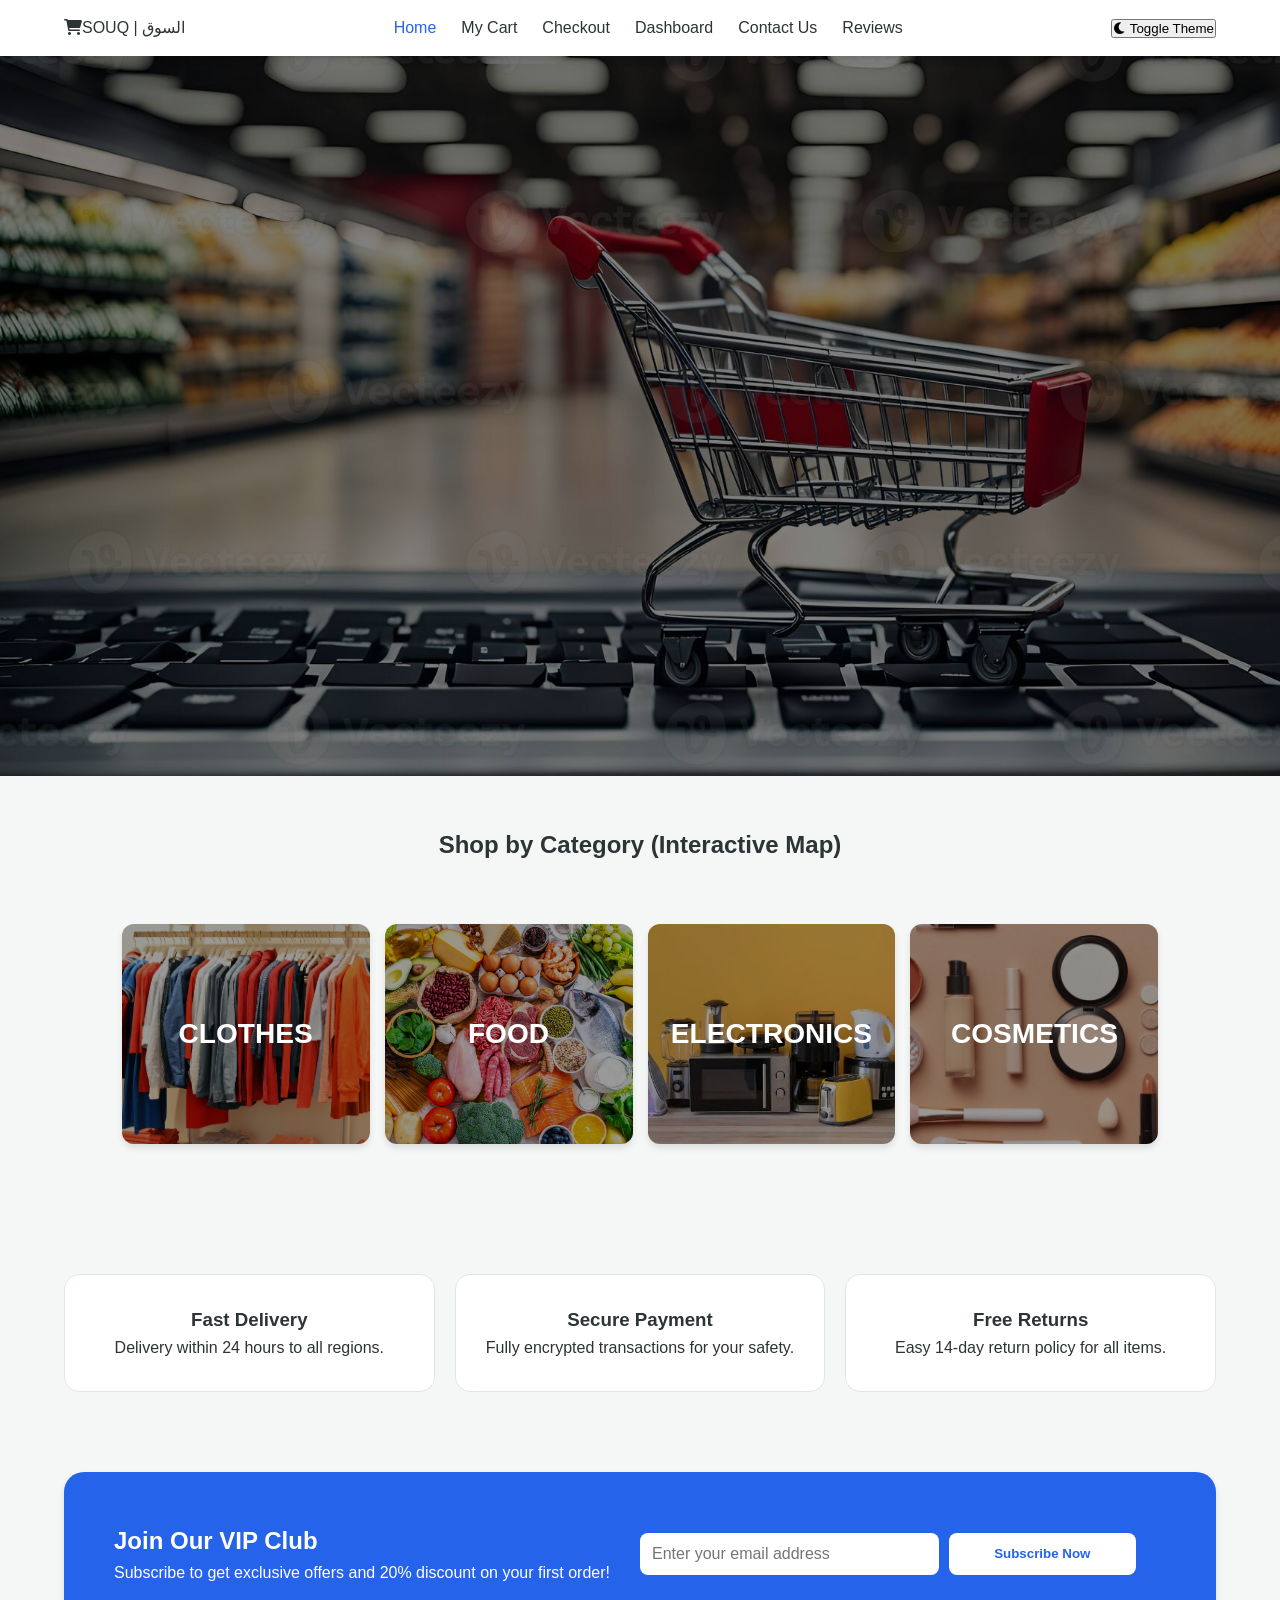
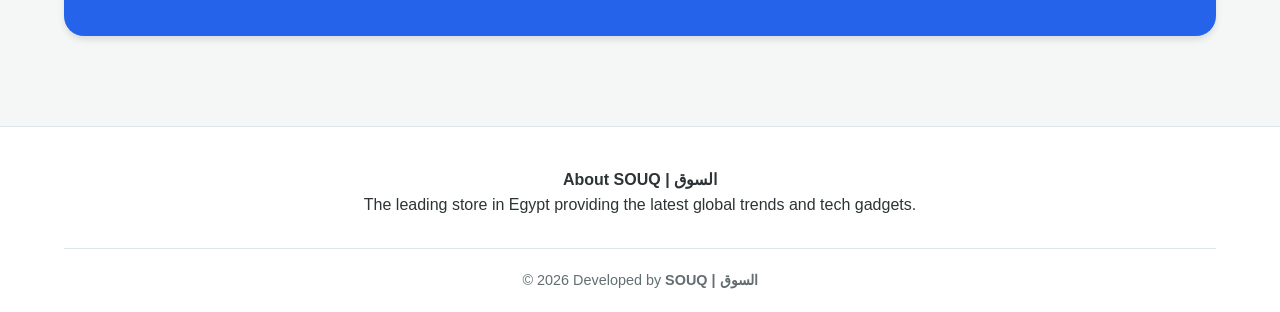
<file: index.html>
<!DOCTYPE html>
<html lang="en" dir="ltr" data-theme="light">
<head>
    <meta charset="UTF-8">
    <meta name="viewport" content="width=device-width, initial-scale=1.0">
    <title>SOUQ | االسوق</title>
    <link rel="stylesheet" href="css/style.css">
    <link rel="stylesheet" href="https://cdnjs.cloudflare.com/ajax/libs/font-awesome/6.0.0/css/all.min.css">
    <style>
        .hero-section {
            position: relative;
            height: 80vh;
            display: flex;
            align-items: center;
            justify-content: center;
            overflow: hidden;
            color: white;
            text-shadow: 2px 2px 10px rgba(0,0,0,0.5);
        }
    </style>
</head>
<body>
    <header>
        <div class="logo">
            <i class="fas fa-shopping-cart"></i><span>SOUQ | السوق</span>
        </div>
        <nav>
            <ul>
                <ul class="nav-links">
            <li><a href="index.html" class="active">Home</a></li>
            <li><a href="cart.html">My Cart</a></li>
            <li><a href="checkout.html">Checkout</a></li>
            <li><a href="dashboard.html">Dashboard</a></li>
            <li><a href="contact.html">Contact Us</a></li>
            <li><a href="reviews.html">Reviews</a></li>
        </ul>
            </ul>
        </nav>
        <div class="controls">
            <button id="themeToggle" onclick="toggleTheme()">
                <i class="fas fa-moon"></i> Toggle Theme
            </button>
        </div>
    </header>
    <main>
        <section class="hero-section">
            <img src="IMAGE/shopping-cart-on-laptop-in-a-supermarket-aisle-photo.jpg" alt="Shopping Background" class="hero-bg-img">
        </section>
        <section class="category-map-section" style="padding: 50px 5%; text-align: center;">
            <h2 class="section-title">Shop by Category (Interactive Map)</h2>
            <div class="map-wrapper" style="margin-top: 20px;">
                <section class="categories-section">
    <div class="category-grid">
        <a href="clothes.html" class="category-card">
            <img src="IMAGE/store-clothes-clothing-line-fashion-wallpaper.jpg" alt="Clothing" class="card-bg-img">
            <div class="card-content">
                <h3>CLOTHES</h3>
            </div>
        </a>
        <a href="food.html" class="category-card">
            <img src="IMAGE/table-filled-with-large-variety-of-food-shot-from-royalty-free-image-1659038707.avif" alt="Food" class="card-bg-img">
            <div class="card-content">
                <h3>FOOD</h3>
            </div>
        </a>
        <a href="electronics.html" class="category-card">
            <img src="IMAGE/OIP.webp" alt="Electronics" class="card-bg-img">
            <div class="card-content">
                <h3>ELECTRONICS</h3>
            </div>
        </a>
        <a href="cosmetics.html" class="category-card">
            <img src="IMAGE/cosmetic-trends-1400x480.png" alt="Cosmetics" class="card-bg-img">
            <div class="card-content">
                <h3>COSMETICS</h3>
            </div>
        </a>
    </div>
</section>
        </section>
                
                <map name="store-map">
                    <area shape="rect" coords="0,0,333,400" alt="Electronics" href="shop.html?cat=elec" onclick="alert('Redirecting to Electronics...')">
                    <area shape="rect" coords="334,0,666,400" alt="Fashion" href="shop.html?cat=fashion" onclick="alert('Redirecting to Fashion...')">
                    <area shape="rect" coords="667,0,1000,400" alt="Home" href="shop.html?cat=home" onclick="alert('Redirecting to Home Decor...')">
                </map>
            </div>
        </section>
        <section class="features-grid" style="display: grid; grid-template-columns: repeat(3, 1fr); gap: 20px; padding: 40px 5%;">
            <article class="feature-card" style="background: var(--bg-card); padding: 30px; border-radius: 15px; text-align: center; border: 1px solid var(--border);">
                <i class="" style="font-size: 2rem; color: var(--accent);"></i>
                <h3>Fast Delivery</h3>
                <p>Delivery within 24 hours to all regions.</p>
            </article>
            <article class="feature-card" style="background: var(--bg-card); padding: 30px; border-radius: 15px; text-align: center; border: 1px solid var(--border);">
                <i class="" style="font-size: 2rem; color: var(--accent);"></i>
                <h3>Secure Payment</h3>
                <p>Fully encrypted transactions for your safety.</p>
            </article>
            <article class="feature-card" style="background: var(--bg-card); padding: 30px; border-radius: 15px; text-align: center; border: 1px solid var(--border);">
                <i class="" style="font-size: 2rem; color: var(--accent);"></i>
                <h3>Free Returns</h3>
                <p>Easy 14-day return policy for all items.</p>
            </article>
        </section>
        <section class="promo-container">
    <div class="newsletter-card">
        <div class="promo-text">
            <h2>Join Our VIP Club</h2>
            <p>Subscribe to get exclusive offers and 20% discount on your first order!</p>
        </div>
        <form id="subscribeForm" class="promo-form">
            <input type="email" id="subscriberEmail" placeholder="Enter your email address" required>
            <button type="submit" class="subscribe-btn">Subscribe Now</button>
        </form>
        <div id="subStatus" class="status-msg"></div>
    </div>
</section>
    </main>
    <footer>
        <div class="footer-grid">
            <div class="footer-about">
                <h4>About SOUQ | السوق</h4>
                <p>The leading store in Egypt providing the latest global trends and tech gadgets.</p>
            </div>
        </div>
        <div class="copyright" style="text-align: center; margin-top: 30px; padding-top: 20px; border-top: 1px solid var(--border);">
            &copy; 2026 Developed by <strong>SOUQ | السوق</strong>
        </div>
    </footer>
    <script src="js/main.js"></script>
</body>
</html>
</file>
<file: css/style.css>
:root[data-theme='light'] {
    --bg-main: #f4f7f6;
    --bg-card: #ffffff;
    --text-primary: #2d3436;
    --text-secondary: #636e72;
    --accent: #2563eb;
    --border: #dfe6e9;
    --shadow: 0 4px 6px rgba(0,0,0,0.1);
}
:root[data-theme='dark'] {
    --bg-main: #0f172a;
    --bg-card: #1e293b;
    --text-primary: #f1f5f9;
    --text-secondary: #94a3b8;
    --accent: #fbbf24;
    --border: #334155;
    --shadow: 0 4px 6px rgba(0,0,0,0.5);
}
* {
    margin: 0;
    padding: 0;
    box-sizing: border-box;
}
body {
    background-color: var(--bg-main);
    color: var(--text-primary);
    font-family: 'Segoe UI', Tahoma, Geneva, Verdana, sans-serif;
    line-height: 1.6;
    transition: background 0.3s ease, color 0.3s ease;
}
header {
    display: flex;
    justify-content: space-between;
    align-items: center;
    padding: 15px 5%;
    background-color: var(--bg-card);
    box-shadow: var(--shadow);
    position: sticky;
    top: 0;
    z-index: 1000;
}
.nav-links {
    display: flex;
    gap: 25px;
    list-style: none;
}
.nav-links li a {
    text-decoration: none;
    color: var(--text-primary);
    font-weight: 500;
    transition: color 0.3s ease;
}
.nav-links li a:hover, .nav-links li a.active {
    color: var(--accent);
}
.hero-section {
    position: relative;
    height: 70vh;
    display: flex;
    align-items: center;
    justify-content: center;
    text-align: center;
    color: white;
    overflow: hidden;
}
.hero-bg-img {
    position: absolute;
    top: 0; left: 0; width: 100%; height: 100%;
    object-fit: cover;
    z-index: -1;
    filter: brightness(0.5);
}
.category-grid {
    display: grid;
    grid-template-columns: repeat(auto-fit, minmax(200px, 1fr));
    gap: 15px;
    padding: 40px 5%;
}
.category-card {
    position: relative;
    height: 220px;
    border-radius: 12px;
    overflow: hidden;
    box-shadow: var(--shadow);
    display: block;
}
.card-bg-img {
    width: 100%;
    height: 100%;
    object-fit: cover;
    transition: transform 0.5s ease;
}
.category-card:hover .card-bg-img {
    transform: scale(1.1);
}
.card-content {
    position: absolute;
    inset: 0;
    display: flex;
    justify-content: center;
    align-items: center;
    background: rgba(0, 0, 0, 0.4);
    color: white;
    z-index: 2;
    font-weight: bold;
    font-size: 1.5rem;
    text-transform: uppercase;
}
.features-grid {
    display: grid;
    grid-template-columns: repeat(3, 1fr);
    gap: 20px;
    padding: 40px 5%;
}
.feature-card {
    background: var(--bg-card);
    padding: 30px;
    border-radius: 15px;
    text-align: center;
    border: 1px solid var(--border);
    transition: transform 0.3s ease;
}
.feature-card:hover {
    transform: translateY(-5px);
}
.promo-container {
    padding: 40px 5%;
}
.newsletter-card {
    background-color: var(--accent);
    color: white;
    padding: 50px;
    border-radius: 20px;
    display: flex;
    justify-content: space-between;
    align-items: center;
    gap: 30px;
    box-shadow: var(--shadow);
}
.promo-form {
    display: flex;
    gap: 10px;
    flex: 1;
}
#subscriberEmail {
    flex: 2;
    padding: 12px;
    border-radius: 8px;
    border: none;
    font-size: 1rem;
}
.subscribe-btn {
    flex: 1;
    background: #ffffff;
    color: var(--accent);
    font-weight: bold;
    border: none;
    padding: 12px 25px;
    border-radius: 8px;
    cursor: pointer;
    transition: 0.3s;
}
footer {
    background: var(--bg-card);
    padding: 40px 5% 20px;
    border-top: 1px solid var(--border);
    margin-top: 50px;
}
.footer-grid {
    display: grid;
    grid-template-columns: 1fr;
    gap: 40px;
    margin-bottom: 30px;
    text-align: center;
}
.copyright {
    text-align: center;
    padding-top: 20px;
    border-top: 1px solid var(--border);
    font-size: 0.9rem;
    color: var(--text-secondary);
}
@media (max-width: 768px) {
    .features-grid, .newsletter-card, .footer-grid {
        grid-template-columns: 1fr;
        text-align: center;
    }
    .promo-form {
        flex-direction: column;
    }
    .footer-social {
        align-items: center;
    }
}
</file>
